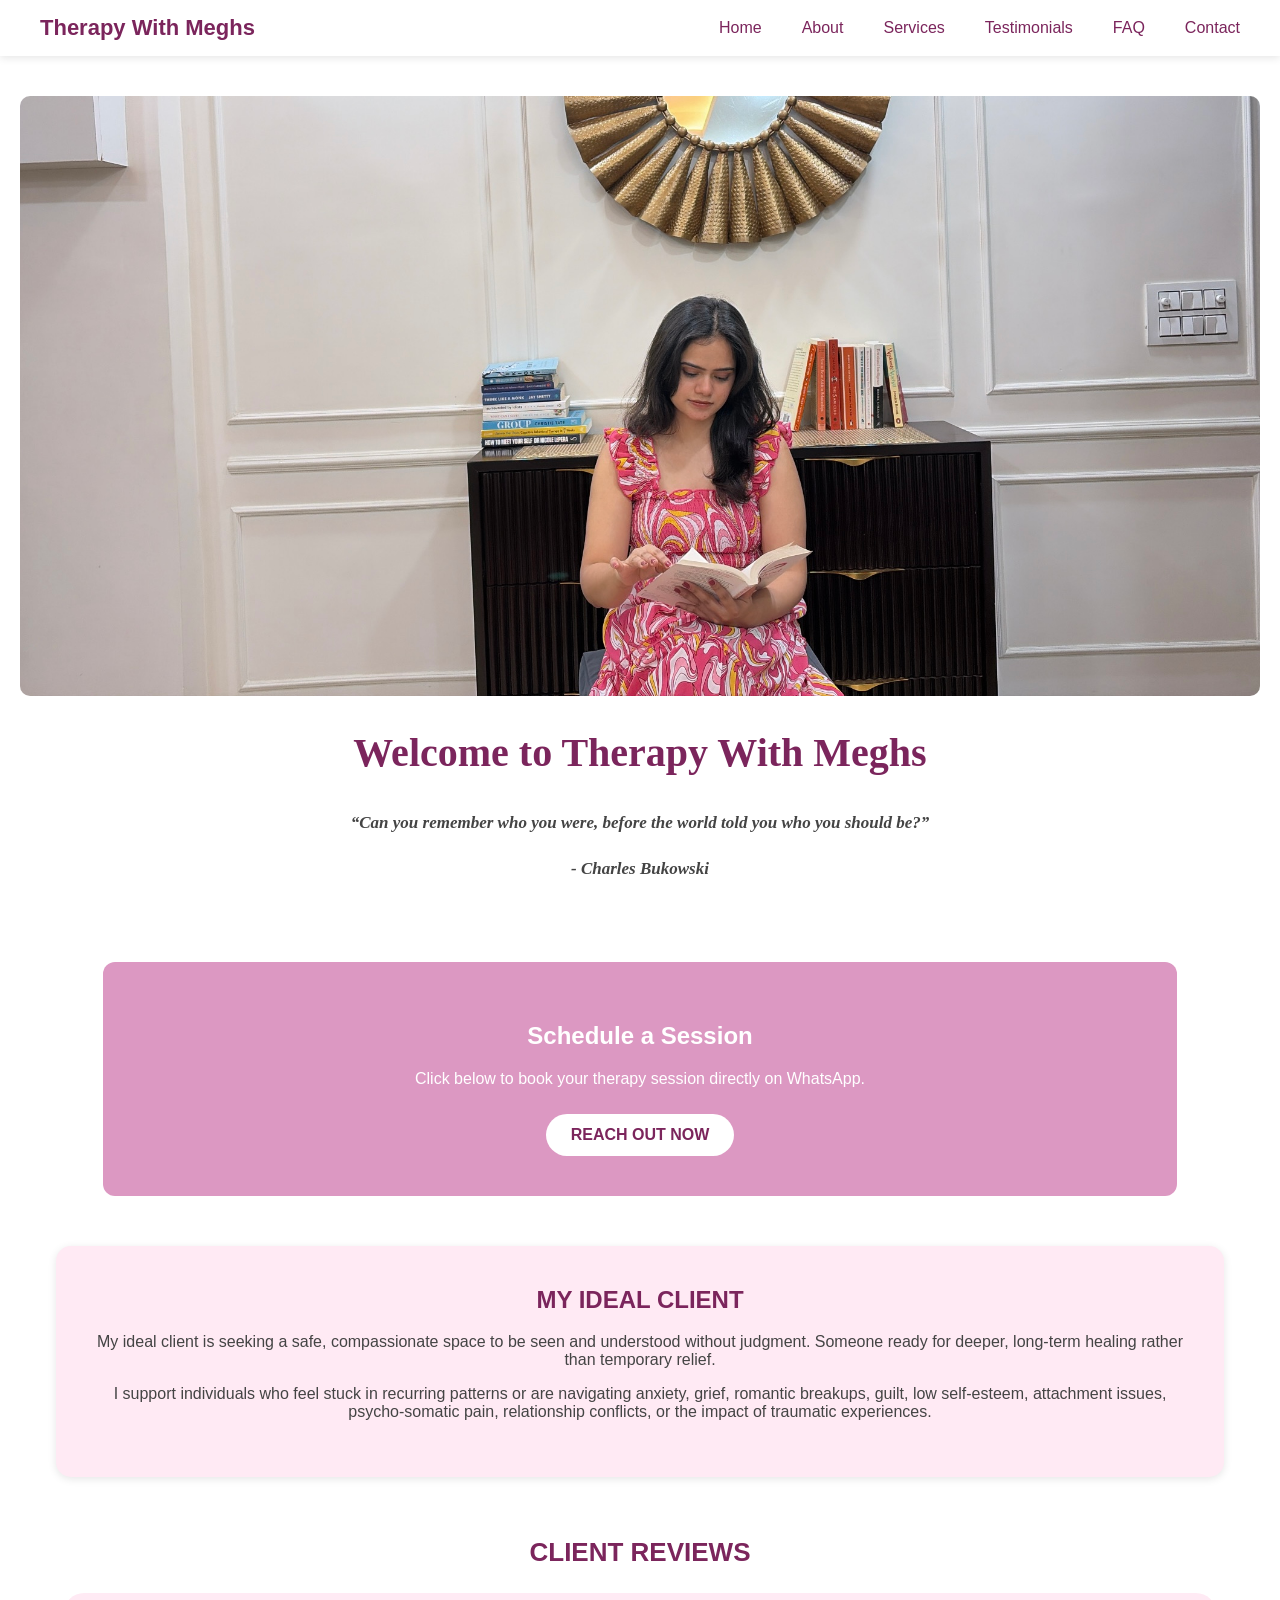
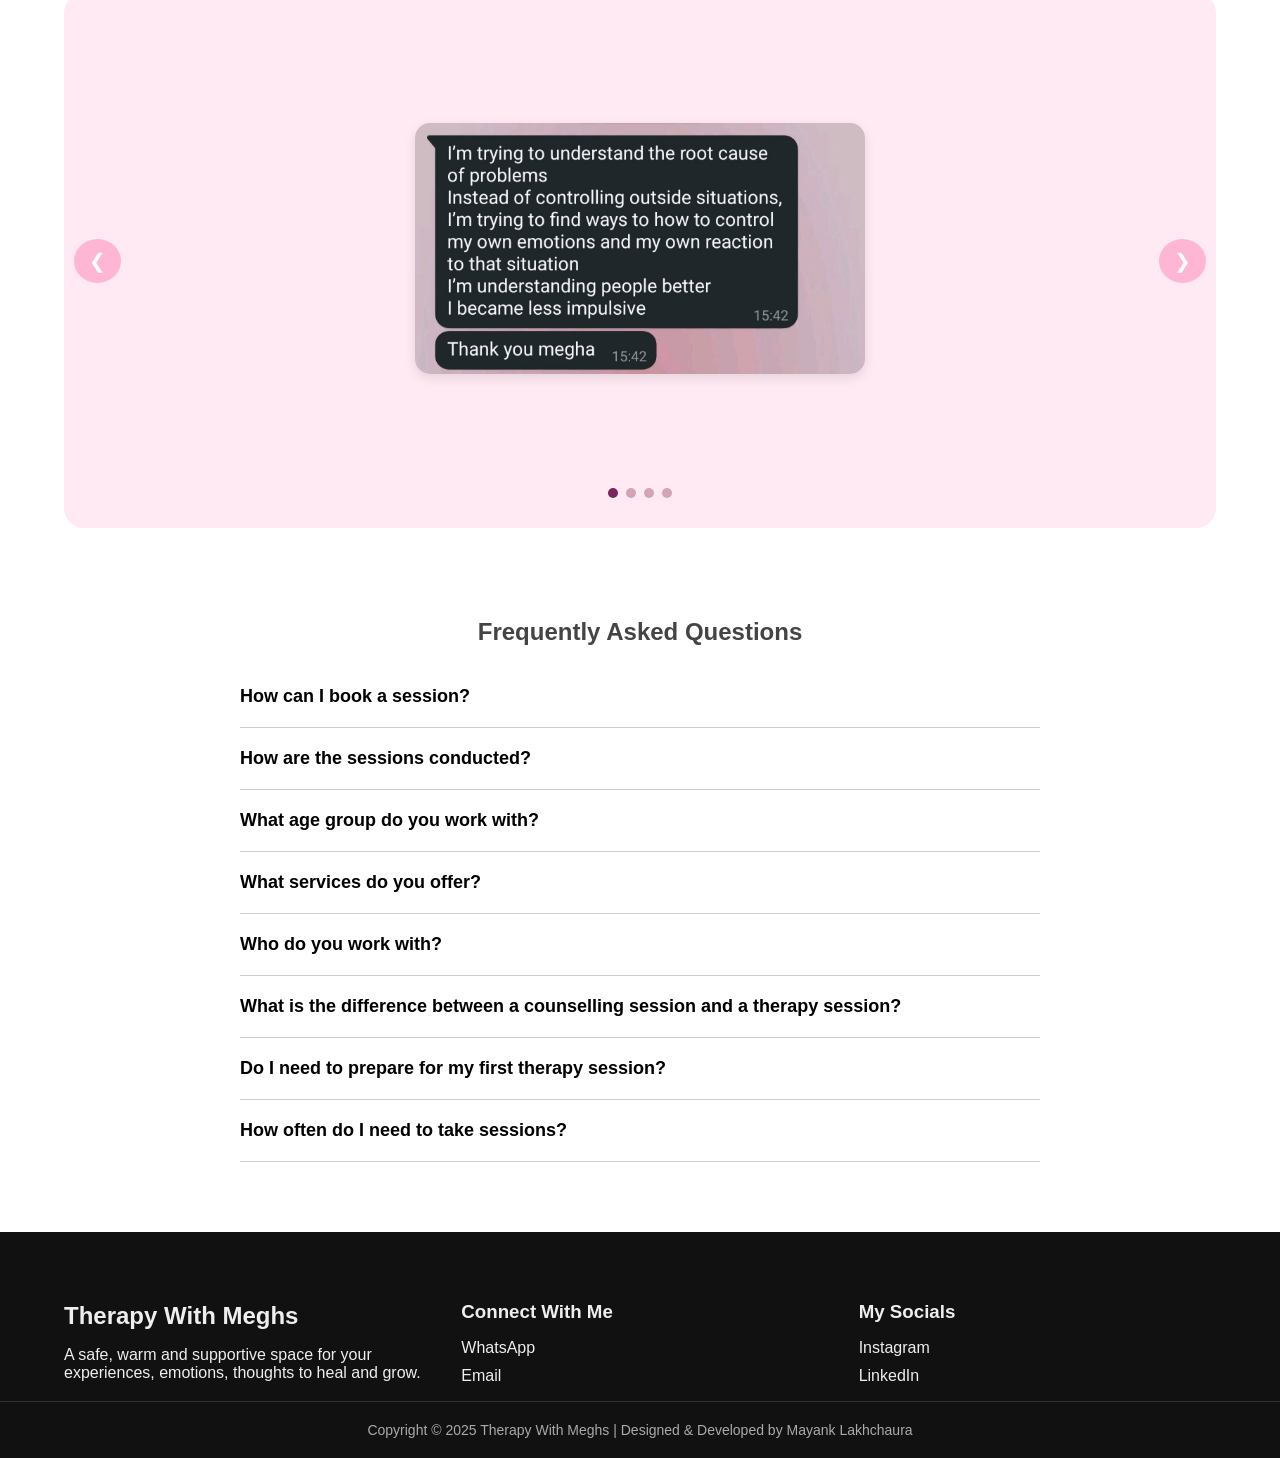
<file: index.html>
<!DOCTYPE html>
<html lang="en">
<head>
    <meta charset="UTF-8">
    <meta name="viewport" content="width=device-width, initial-scale=1.0">
    <title>Meghs Website</title>
    <link rel="stylesheet" href="Home.css">

    <style>
        /* HAMBURGER + MOBILE NAV FIX */
        .hamburger {
            display: none;
            font-size: 28px;
            cursor: pointer;
            color: var(--primary);
            
        }

        nav {
            display: flex;
            gap: 20px;
        }

        /* MOBILE MENU HIDDEN */
        #mobileMenu {
            display: none;
            flex-direction: column;
            background: white;
            position: absolute;
            top: 70px;
            right: 20px;
            width: 160px;
            padding: 15px;
            box-shadow: 0 2px 10px rgba(0,0,0,0.2);
            border-radius: 10px;
        }

        #mobileMenu a {
            padding: 10px 0;
            border-bottom: 1px solid #eee;
        }

        #mobileMenu.active {
            display: flex;
        }

        /* SHOW HAMBURGER ON MOBILE */
        @media (max-width: 768px) {
            nav {
                display: none;
            }
            .hamburger {
                display: block;
            }
        }
    </style>

</head>

<body>

<script>
function toggleMenu() {
    document.getElementById("mobileMenu").classList.toggle("active");
}
</script>

    <!-- HEADER -->
    <header>
        <div class="logo">Therapy With Meghs</div>

        <!-- HAMBURGER -->
        <div class="hamburger" onclick="toggleMenu()">☰</div>

        <!-- DESKTOP NAV -->
        <nav>
            <a href="index.html">Home</a>
            <a href="About.html">About</a>
            <a href="Services.html">Services</a>
            <a href="#Testimonials">Testimonials</a>
            <a href="#FAQ">FAQ</a>
            <a href="#Contact">Contact</a>
        </nav>

        <!-- MOBILE DROPDOWN NAV -->
        <nav id="mobileMenu">
            <a href="index.html">Home</a>
            <a href="Abour.html">About</a>
            <a href="#">Services</a>
            <a href="#Testimonials">Testimonials</a>
            <a href="#FAQ">FAQ</a>
            <a href="#Contact">Contact</a>
        </nav>
    </header>


    <!-- PHOTO + QUOTE -->
    <section class="hero">
        <div class="photo-box"></div>
        

        <h1>Welcome to Therapy With Meghs</h1>
        <p>“Can you remember who you were, before the world told you who you should be?”</p> </br>
        <p>- Charles Bukowski</p>
    </section>

    <!-- WHATSAPP SESSION BOX -->
    <section class="session-box">
        <h2>Schedule a Session</h2>
        <p>Click below to book your therapy session directly on WhatsApp.</p>
        <a class="btn" href="https://wa.me/918076561354" target="_blank">REACH OUT NOW</a>
    </section>


    <!-- IDEAL CLIENT BOX -->
    <section class="info-box">
        <div class="content-card">
            <h2>MY IDEAL CLIENT</h2>
            <p>My ideal client is seeking a safe, compassionate space to be seen and understood 
                without judgment. Someone ready for deeper, long-term healing rather than temporary relief.</p>
                
               <p>I support individuals who feel stuck in recurring patterns or are navigating anxiety, grief, romantic breakups, 
                guilt, low self-esteem, attachment issues, psycho-somatic pain, relationship conflicts, or the impact of traumatic experiences.
            </p>
        </div>
    </section>


    <!-- REVIEWS CAROUSEL SECTION -->
<section class="reviews-section"id="Testimonials">
    <h2 class="reviews-title">CLIENT REVIEWS</h2>

    <div class="carousel-container">
        <div class="carousel-track">

            <div class="review-slide">
                <img src="review 1.jpeg" alt="Client Review">
            </div>

            <div class="review-slide">
                <img src="review 2.jpeg" alt="Client Review">
            </div>

            <div class="review-slide">
                <img src="review 3.jpeg" alt="Client Review">
            </div>

            <div class="review-slide">
                <img src="review 4.jpeg" alt="Client Review">
            </div>

        </div>

        <button class="carousel-btn prev">❮</button>
        <button class="carousel-btn next">❯</button>

        <div class="carousel-dots"></div>
    </div>
</section>


<section class="faq-section" id="FAQ">
    <h2>Frequently Asked Questions</h2>

    <div class="faq-item">
        <button class="faq-question">How can I book a session?</button>
        <div class="faq-answer">
            <br>You can book a session through:<br><br>
            WhatsApp: <a href="https://wa.me/918076561354" target="_blank">+91 80765 61354</a><br><br>
            Email: <a href="mailto:lakhchaura.megha1@gmail.com">lakhchaura.megha1@gmail.com</a>
        </div>
    </div>

    <div class="faq-item">
        <button class="faq-question">How are the sessions conducted?</button>
        <div class="faq-answer">
            <p>All sessions are conducted virtually.</p>
        </div>
    </div>
    <div class="faq-item">
        <button class="faq-question">What age group do you work with?</button>
        <div class="faq-answer">
            <p>I offer therapy online to Indian adults between ages of 20 - 50, globally. I work with individuals from all walks of life.</p>
        </div>
    </div>
    <div class="faq-item">
        <button class="faq-question">What services do you offer?</button>
        <div class="faq-answer">
            <p>I offer counselling and therapy session, depending on the support you need.</p>
        </div>
    </div>
   <div class="faq-item">
        <button class="faq-question">Who do you work with?</button>
        <div class="faq-answer">
            <p>I support people who feel stuck in recurring patterns or are dealing with anxiety, grief, romantic breakups, guilt, relationship conflicts, attachment issues, low self-esteem, psycho-somatic pain, or the effects of trauma</p>
        </div>
    </div>
    <div class="faq-item">
        <button class="faq-question">What is the difference between a counselling session and a therapy session?</button>
        <div class="faq-answer">
            <p>Counselling supports you with a specific issue in the present, such as making a decision, managing a situation, or coping with something that’s currently troubling you. It focuses on the here and now, helping you navigate immediate challenges.</p>
            <p>Therapy, on the other hand, goes deeper. We may explore your past experiences, beliefs, emotional patterns, triggers, and how early life shaped the way you cope today.</p>
        </div>
    </div>
<div class="faq-item">
        <button class="faq-question">Do I need to prepare for my first therapy session?</button>
        <div class="faq-answer">
            <p>No special preparation is needed, just come as you are. The first session is about understanding your concerns and helping you feel comfortable.<br>
If possible make sure you’re in a private, comfortable space where you won’t be disturbed.</p>
        </div>
    </div>
    <div class="faq-item">
        <button class="faq-question">How often do I need to take sessions?</button>
        <div class="faq-answer">
            <p>When starting therapy, I recommend at least one session per week, preferably same time each week, to maintain consistency and make our work more effective. However, the frequency is completely up to you based on your comfort, needs, and goals.</p>
        </div>
    </div>


</section>


<!-- FOOTER -->
<footer class="main-footer" id="Contact">
    <div class="footer-container">

        <div class="footer-left">
            <h2 class="footer-name">Therapy With Meghs</h2>
            <p>A safe, warm and supportive space for your experiences, emotions, thoughts to heal and grow.</p>
        </div>

        <div class="footer-middle">
            <h3>Connect With Me</h3>
            <ul>
                <li><a href="https://wa.me/918076561354" target="_blank">WhatsApp</a></li>
                <li><a href="mailto:lakhchaura.megha1@gmail.com" target="_blank">Email</a></li>
            </ul>
        </div>

        <div class="footer-right">
            <h3>My Socials</h3>
            <ul>
                <li><a target="_blank" href="https://www.instagram.com/therapywithmeghs">Instagram</a></li>
                <li><a target="_blank" href="https://www.linkedin.com/in/megha-l-b67b531a2/">LinkedIn</a></li>
            </ul>
        </div>

    </div>

    <div class="footer-bottom">
       Copyright © 2025 Therapy With Meghs | Designed & Developed by Mayank Lakhchaura
    </div>
</footer>


<!-- CAROUSEL SCRIPT -->
<script>
const track = document.querySelector('.carousel-track');
const slides = Array.from(track.children);
const nextBtn = document.querySelector('.next');
const prevBtn = document.querySelector('.prev');
const dotsContainer = document.querySelector('.carousel-dots');

slides.forEach((_, i) => {
    const dot = document.createElement('div');
    if (i === 0) dot.classList.add('active');
    dotsContainer.appendChild(dot);
});

const dots = Array.from(dotsContainer.children);
let index = 0;

function showSlide(i) {
    index = i;
    track.style.transform = `translateX(-${index * 100}%)`;
    dots.forEach(dot => dot.classList.remove('active'));
    dots[index].classList.add('active');
}

nextBtn.addEventListener('click', () => {
    index = (index + 1) % slides.length;
    showSlide(index);
});
prevBtn.addEventListener('click', () => {
    index = (index - 1 + slides.length) % slides.length;
    showSlide(index);
});

dots.forEach((dot, i) => {
    dot.addEventListener('click', () => showSlide(i));
});

setInterval(() => {
    index = (index + 1) % slides.length;
    showSlide(index);
}, 4000);
</script>


<!-- FAQ SCRIPT -->
<script>
const questions = document.querySelectorAll(".faq-question");

questions.forEach(btn => {
    btn.addEventListener("click", () => {
        const answer = btn.nextElementSibling;

        document.querySelectorAll(".faq-answer").forEach(a => {
            if (a !== answer) a.style.maxHeight = null;
        });

        if (answer.style.maxHeight) {
            answer.style.maxHeight = null;
        } else {
            answer.style.maxHeight = answer.scrollHeight + "px";
        }
    });
});
</script>

</body>
</html>
</file>
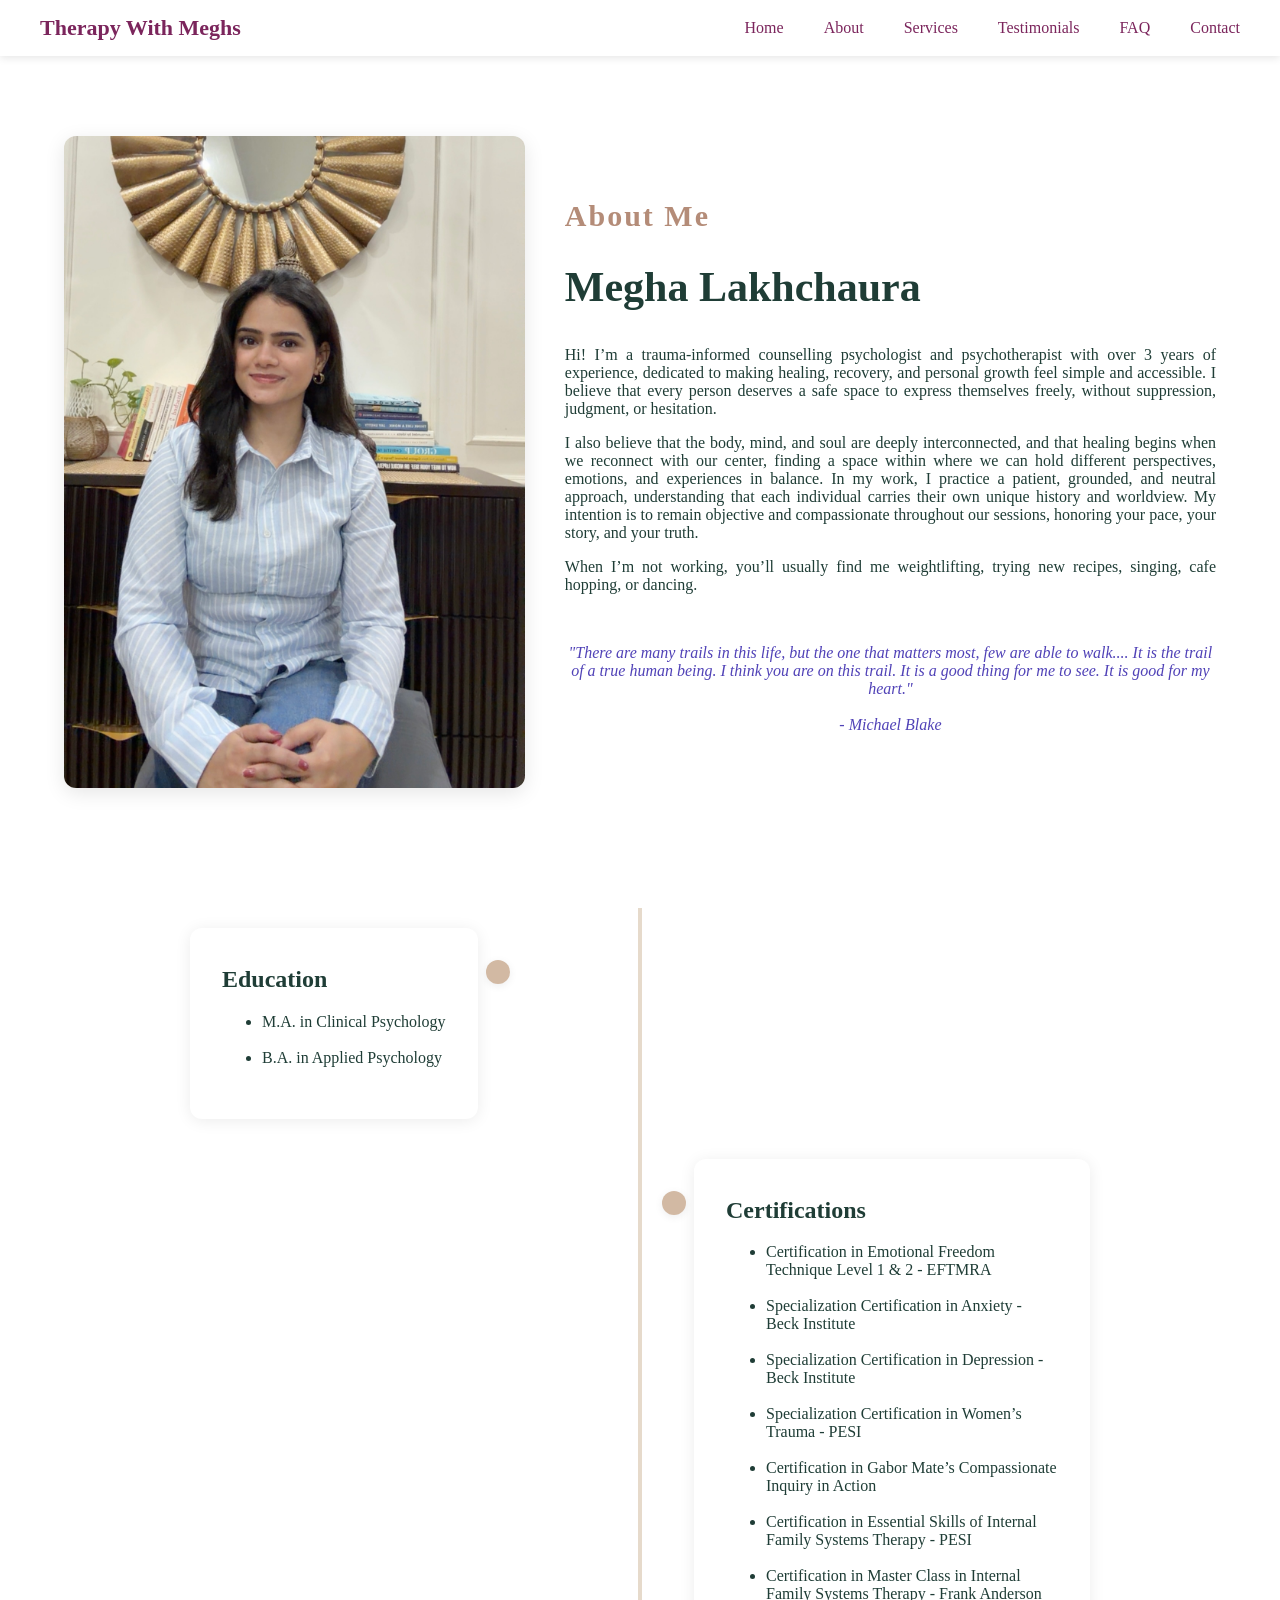
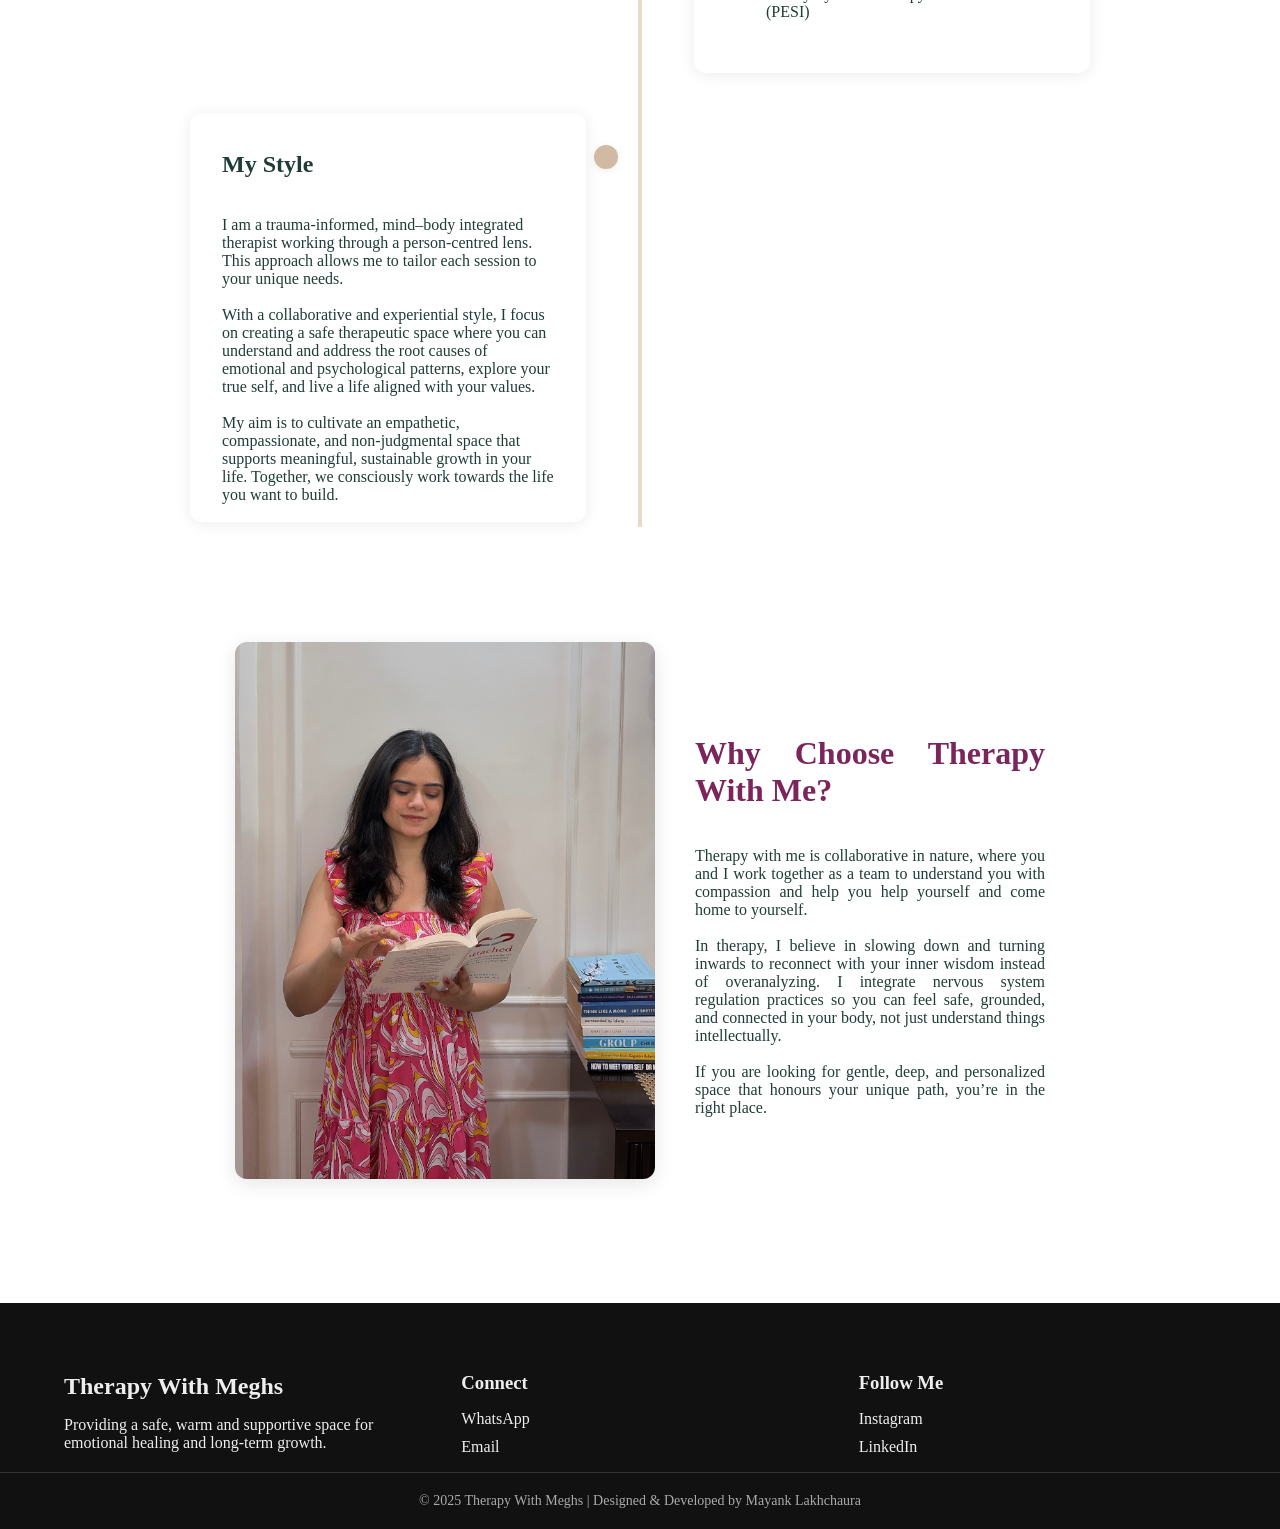
<file: About.html>
<!DOCTYPE html>
<html lang="en">
<head>
    <meta charset="UTF-8">
    <meta name="viewport" content="width=device-width, initial-scale=1.0">
    <title>About Page</title>
    <link rel="stylesheet" href="About.css">
</head>
<script>
function toggleMenu() {
    document.getElementById("mobile-menu").classList.toggle("show");
}
</script>
<body>

    <!-- HEADER -->
    <header>
    <div class="logo">Therapy With Meghs</div>
    <div class="hamburger" onclick="toggleMenu()">☰</div>

    <nav id="mobile-menu">
        <a href="index.html">Home</a>
        <a href="About.html">About</a>
        <a href="Services.html">Services</a>
        <a href="index.html#Testimonials">Testimonials</a>
        <a href="index.html#FAQ">FAQ</a>
        <a href="#Contact">Contact</a>
    </nav>
</header>  




    <!-- HERO SECTION -->
    <section class="about-hero">
        <div class="hero-container">
            <img src="megha 3.JPG" class="hero-img" alt="Megha">

            <div class="hero-text">
                <h3>About Me</h3>
                <h1>Megha Lakhchaura</h1>

                <p>Hi! I’m a trauma-informed counselling psychologist and psychotherapist with over 3 years of experience, dedicated to making healing, recovery, and personal growth feel simple and accessible. I believe that every person deserves a safe space to express themselves freely, without suppression, judgment, or hesitation.</p>
                <p>I also believe that the body, mind, and soul are deeply interconnected, and that healing begins when we reconnect with our center, finding a space within where we can hold different perspectives, emotions, and experiences in balance. In my work, I practice a patient, grounded, and neutral approach, understanding that each individual carries their own unique history and worldview. My intention is to remain objective and compassionate throughout our sessions, honoring your pace, your story, and your truth.</p>

                <p>When I’m not working, you’ll usually find me weightlifting, trying new recipes, singing, cafe hopping, or dancing.</p>
                <div class="quote-center">
        "There are many trails in this life, but the one that matters most, few are able to walk.... It is the trail of a true human being. I think you are on this trail. It is a good thing for me to see. It is good for my heart."<br>
        <br> - Michael Blake
    </div>
            </div>
            
        </div>
    </section>

    <!-- TIMELINE -->
    <div class="timeline">

    <div class="timeline__item left">
        <div class="timeline__content">
            <h2>Education</h2>
            <ul>
                <li>M.A. in Clinical Psychology</li><br>
                <li>B.A. in Applied Psychology</li><br>
            </ul>
        </div>
    </div>

    <div class="timeline__item right">
        <div class="timeline__content">
            <h2>Certifications</h2>
            <ul>
                <li>Certification in Emotional Freedom Technique Level 1 & 2 - EFTMRA</li><br>
                <li>Specialization Certification in Anxiety - Beck Institute</li><br>
                <li>Specialization Certification in Depression - Beck Institute</li><br>
                <li>Specialization Certification in Women’s Trauma - PESI</li><br>
                <li>Certification in Gabor Mate’s Compassionate Inquiry in Action</li><br>
                <li>Certification in Essential Skills of Internal Family Systems Therapy - PESI</li><br>
                <li>Certification in Master Class in Internal Family Systems Therapy - Frank Anderson (PESI)</li><br>
            </ul>
        </div>
    </div>

    <div class="timeline__item left">
        <div class="timeline__content">
            <h2>My Style</h2>
            
               <br>I am a trauma-informed, mind–body integrated therapist working through a person-centred lens. This approach allows me to tailor each session to your unique needs.</br>
               <br>With a collaborative and experiential style, I focus on creating a safe therapeutic space where you can understand and address the root causes of emotional and psychological patterns, explore your true self, and live a life aligned with your values.</br>
               <br> My aim is to cultivate an empathetic, compassionate, and non-judgmental space that supports meaningful, sustainable growth in your life. Together, we consciously work towards the life you want to build. </br>
            
        </div>
    </div>
    <!-- WHY CHOOSE THERAPY BOX -->
<section class="why-choose">
    <div class="why-left">
        <img src="megha 2.JPG" alt="Therapy Image">
    </div>

    <div class="why-right">
        <h2>Why Choose Therapy With Me?</h2>
        <br>Therapy with me is collaborative in nature, where you and I work together as a team to understand you with compassion and help you help yourself and come home to yourself.<br>
        <br>In therapy, I believe in slowing down and turning inwards to reconnect with your inner wisdom instead of overanalyzing. I integrate nervous system regulation practices so you can feel safe, grounded, and connected in your body, not just understand things intellectually.</br>
        <br>If you are looking for gentle, deep, and personalized space that honours your unique path, you’re in the right place.<br>
    </div>
</section>
</div>

<!-- FOOTER -->
<footer class="main-footer" id="Contact">
    <div class="footer-container">

        <div class="footer-left">
            <h2 class="footer-name">Therapy With Meghs</h2>
            <p>Providing a safe, warm and supportive space for emotional healing and long-term growth.</p>
        </div>

        <div class="footer-middle">
            <h3>Connect</h3>
            <ul>
                <li><a href="https://wa.me/918076561354" target="_blank">WhatsApp</a></li>
                <li><a href="mailto:lakhchaura.megha1@gmail.com" target="_blank">Email</a></li>
            </ul>
        </div>

        <div class="footer-right">
            <h3>Follow Me</h3>
            <ul>
                <li><a href="https://www.instagram.com/therapywithmeghs?igsh=MWFuOHkzM2JzYWM4Mg==" 
                    target="_blank">Instagram</a></li>

                <li><a href="https://www.linkedin.com/in/megha-l-b67b531a2/"
                    target="_blank">LinkedIn</a></li>
            </ul>
        </div>

    </div>

    <div class="footer-bottom">
        © 2025 Therapy With Meghs | Designed & Developed by Mayank Lakhchaura
    </div>
</footer>

</body>
</html>


</div>


</body>
</html>
</file>
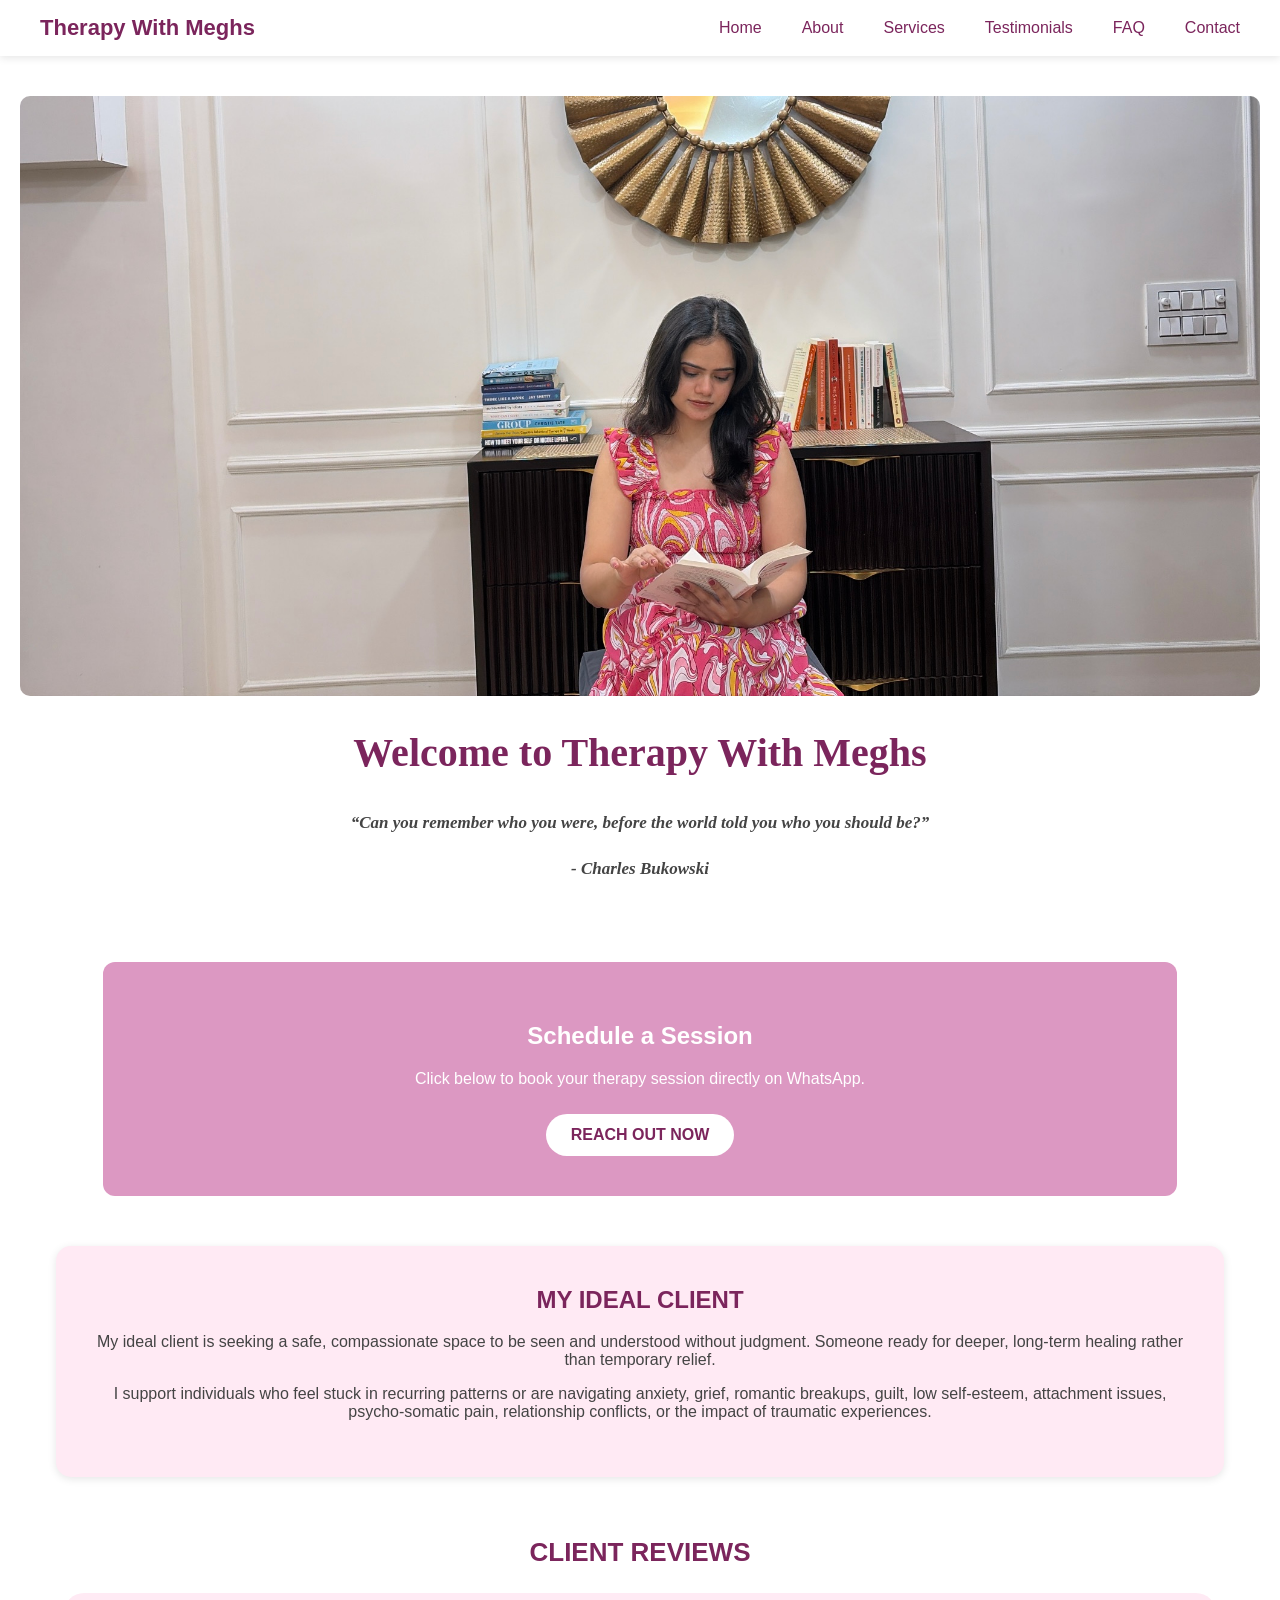
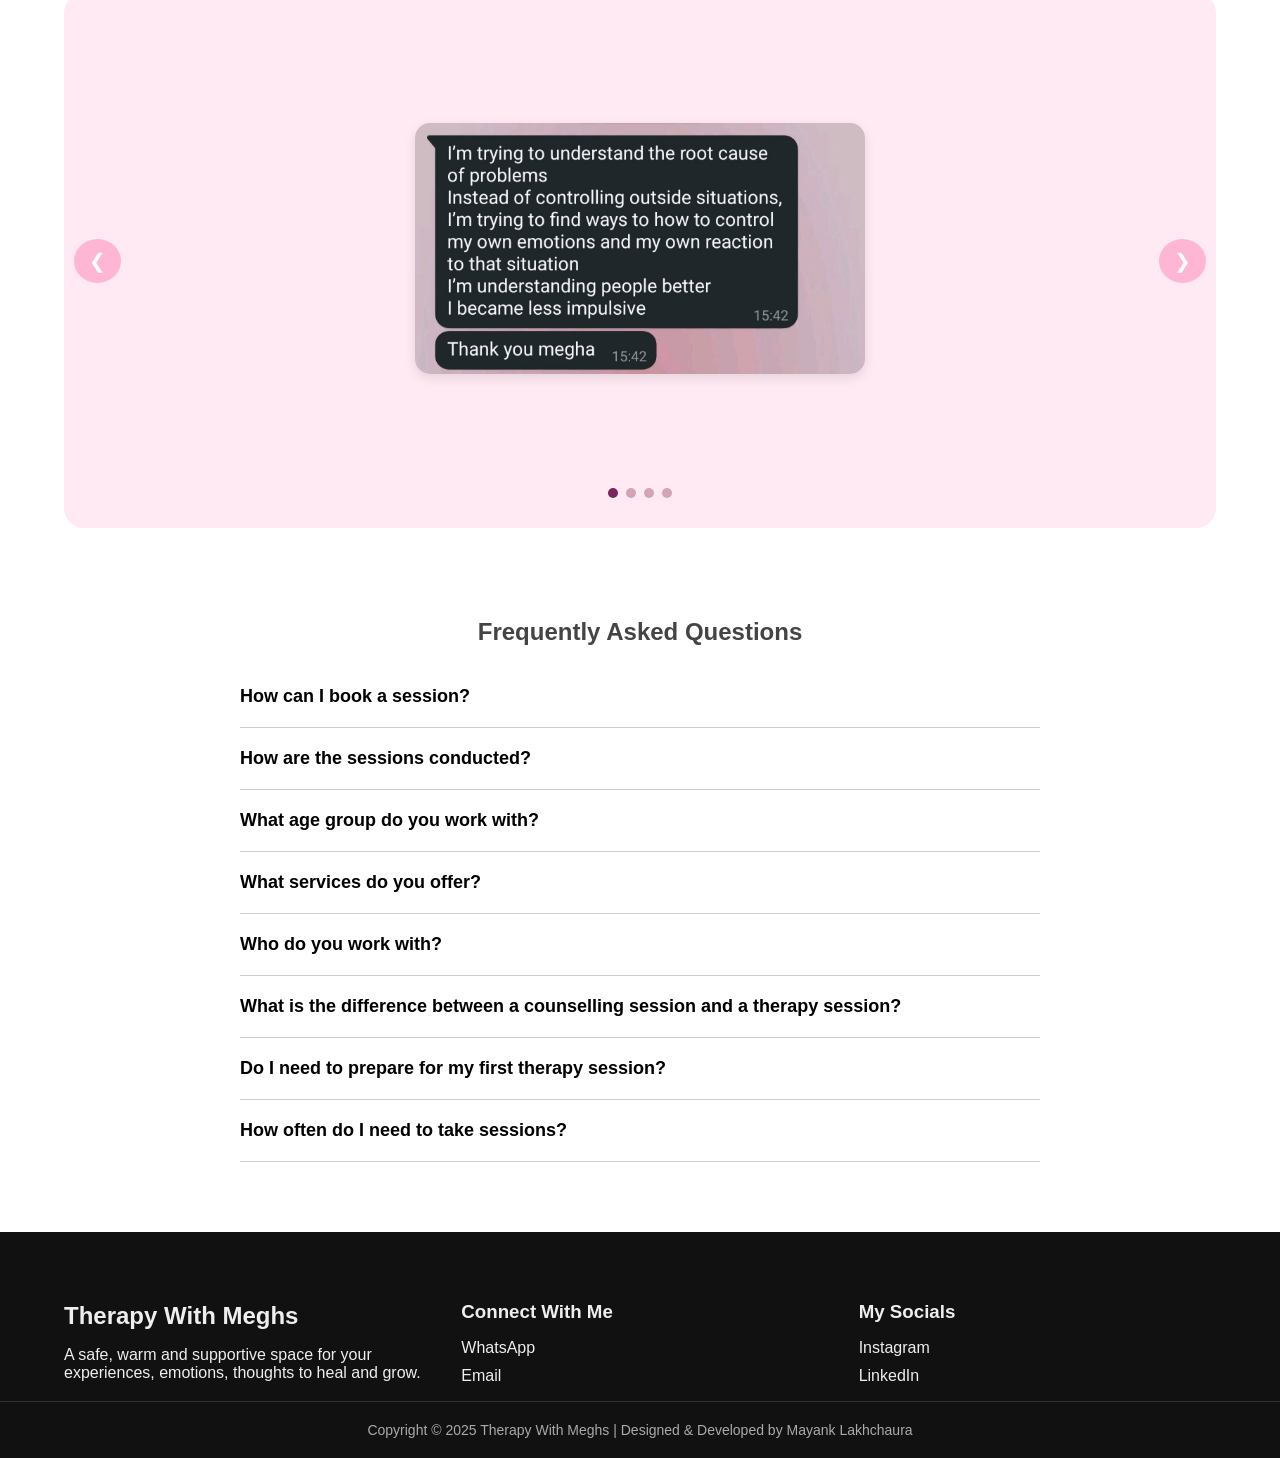
<file: Home.html>
<!DOCTYPE html>
<html lang="en">
<head>
    <meta charset="UTF-8">
    <meta name="viewport" content="width=device-width, initial-scale=1.0">
    <title>Meghs Website</title>
    <link rel="stylesheet" href="Home.css">

    <style>
        /* HAMBURGER + MOBILE NAV FIX */
        .hamburger {
            display: none;
            font-size: 28px;
            cursor: pointer;
            color: var(--primary);
            
        }

        nav {
            display: flex;
            gap: 20px;
        }

        /* MOBILE MENU HIDDEN */
        #mobileMenu {
            display: none;
            flex-direction: column;
            background: white;
            position: absolute;
            top: 70px;
            right: 20px;
            width: 160px;
            padding: 15px;
            box-shadow: 0 2px 10px rgba(0,0,0,0.2);
            border-radius: 10px;
        }

        #mobileMenu a {
            padding: 10px 0;
            border-bottom: 1px solid #eee;
        }

        #mobileMenu.active {
            display: flex;
        }

        /* SHOW HAMBURGER ON MOBILE */
        @media (max-width: 768px) {
            nav {
                display: none;
            }
            .hamburger {
                display: block;
            }
        }
    </style>

</head>

<body>

<script>
function toggleMenu() {
    document.getElementById("mobileMenu").classList.toggle("active");
}
</script>

    <!-- HEADER -->
    <header>
        <div class="logo">Therapy With Meghs</div>

        <!-- HAMBURGER -->
        <div class="hamburger" onclick="toggleMenu()">☰</div>

        <!-- DESKTOP NAV -->
        <nav>
            <a href="Home.html">Home</a>
            <a href="About.html">About</a>
            <a href="Services.html">Services</a>
            <a href="#Testimonials">Testimonials</a>
            <a href="#FAQ">FAQ</a>
            <a href="#Contact">Contact</a>
        </nav>

        <!-- MOBILE DROPDOWN NAV -->
        <nav id="mobileMenu">
            <a href="Home.html">Home</a>
            <a href="About.html">About</a>
            <a href="#">Services</a>
            <a href="#Testimonials">Testimonials</a>
            <a href="#FAQ">FAQ</a>
            <a href="#Contact">Contact</a>
        </nav>
    </header>


    <!-- PHOTO + QUOTE -->
    <section class="hero">
        <div class="photo-box"></div>
        

        <h1>Welcome to Therapy With Meghs</h1>
        <p>“Can you remember who you were, before the world told you who you should be?”</p> </br>
        <p>- Charles Bukowski</p>
    </section>

    <!-- WHATSAPP SESSION BOX -->
    <section class="session-box">
        <h2>Schedule a Session</h2>
        <p>Click below to book your therapy session directly on WhatsApp.</p>
        <a class="btn" href="https://wa.me/918076561354" target="_blank">REACH OUT NOW</a>
    </section>


    <!-- IDEAL CLIENT BOX -->
    <section class="info-box">
        <div class="content-card">
            <h2>MY IDEAL CLIENT</h2>
            <p>My ideal client is seeking a safe, compassionate space to be seen and understood 
                without judgment. Someone ready for deeper, long-term healing rather than temporary relief.</p>
                
               <p>I support individuals who feel stuck in recurring patterns or are navigating anxiety, grief, romantic breakups, 
                guilt, low self-esteem, attachment issues, psycho-somatic pain, relationship conflicts, or the impact of traumatic experiences.
            </p>
        </div>
    </section>


    <!-- REVIEWS CAROUSEL SECTION -->
<section class="reviews-section"id="Testimonials">
    <h2 class="reviews-title">CLIENT REVIEWS</h2>

    <div class="carousel-container">
        <div class="carousel-track">

            <div class="review-slide">
                <img src="review 1.jpeg" alt="Client Review">
            </div>

            <div class="review-slide">
                <img src="review 2.jpeg" alt="Client Review">
            </div>

            <div class="review-slide">
                <img src="review 3.jpeg" alt="Client Review">
            </div>

            <div class="review-slide">
                <img src="review 4.jpeg" alt="Client Review">
            </div>

        </div>

        <button class="carousel-btn prev">❮</button>
        <button class="carousel-btn next">❯</button>

        <div class="carousel-dots"></div>
    </div>
</section>


<section class="faq-section" id="FAQ">
    <h2>Frequently Asked Questions</h2>

    <div class="faq-item">
        <button class="faq-question">How can I book a session?</button>
        <div class="faq-answer">
            <br>You can book a session through:<br><br>
            WhatsApp: <a href="https://wa.me/918076561354" target="_blank">+91 80765 61354</a><br><br>
            Email: <a href="mailto:lakhchaura.megha1@gmail.com">lakhchaura.megha1@gmail.com</a>
        </div>
    </div>

    <div class="faq-item">
        <button class="faq-question">How are the sessions conducted?</button>
        <div class="faq-answer">
            <p>All sessions are conducted virtually.</p>
        </div>
    </div>
    <div class="faq-item">
        <button class="faq-question">What age group do you work with?</button>
        <div class="faq-answer">
            <p>I offer therapy online to Indian adults between ages of 20 - 50, globally. I work with individuals from all walks of life.</p>
        </div>
    </div>
    <div class="faq-item">
        <button class="faq-question">What services do you offer?</button>
        <div class="faq-answer">
            <p>I offer counselling and therapy session, depending on the support you need.</p>
        </div>
    </div>
   <div class="faq-item">
        <button class="faq-question">Who do you work with?</button>
        <div class="faq-answer">
            <p>I support people who feel stuck in recurring patterns or are dealing with anxiety, grief, romantic breakups, guilt, relationship conflicts, attachment issues, low self-esteem, psycho-somatic pain, or the effects of trauma</p>
        </div>
    </div>
    <div class="faq-item">
        <button class="faq-question">What is the difference between a counselling session and a therapy session?</button>
        <div class="faq-answer">
            <p>Counselling supports you with a specific issue in the present, such as making a decision, managing a situation, or coping with something that’s currently troubling you. It focuses on the here and now, helping you navigate immediate challenges.</p>
            <p>Therapy, on the other hand, goes deeper. We may explore your past experiences, beliefs, emotional patterns, triggers, and how early life shaped the way you cope today.</p>
        </div>
    </div>
<div class="faq-item">
        <button class="faq-question">Do I need to prepare for my first therapy session?</button>
        <div class="faq-answer">
            <p>No special preparation is needed, just come as you are. The first session is about understanding your concerns and helping you feel comfortable.<br>
If possible make sure you’re in a private, comfortable space where you won’t be disturbed.</p>
        </div>
    </div>
    <div class="faq-item">
        <button class="faq-question">How often do I need to take sessions?</button>
        <div class="faq-answer">
            <p>When starting therapy, I recommend at least one session per week, preferably same time each week, to maintain consistency and make our work more effective. However, the frequency is completely up to you based on your comfort, needs, and goals.</p>
        </div>
    </div>


</section>


<!-- FOOTER -->
<footer class="main-footer" id="Contact">
    <div class="footer-container">

        <div class="footer-left">
            <h2 class="footer-name">Therapy With Meghs</h2>
            <p>A safe, warm and supportive space for your experiences, emotions, thoughts to heal and grow.</p>
        </div>

        <div class="footer-middle">
            <h3>Connect With Me</h3>
            <ul>
                <li><a href="https://wa.me/918076561354" target="_blank">WhatsApp</a></li>
                <li><a href="mailto:lakhchaura.megha1@gmail.com" target="_blank">Email</a></li>
            </ul>
        </div>

        <div class="footer-right">
            <h3>My Socials</h3>
            <ul>
                <li><a target="_blank" href="https://www.instagram.com/therapywithmeghs">Instagram</a></li>
                <li><a target="_blank" href="https://www.linkedin.com/in/megha-l-b67b531a2/">LinkedIn</a></li>
            </ul>
        </div>

    </div>

    <div class="footer-bottom">
       Copyright © 2025 Therapy With Meghs | Designed & Developed by Mayank Lakhchaura
    </div>
</footer>


<!-- CAROUSEL SCRIPT -->
<script>
const track = document.querySelector('.carousel-track');
const slides = Array.from(track.children);
const nextBtn = document.querySelector('.next');
const prevBtn = document.querySelector('.prev');
const dotsContainer = document.querySelector('.carousel-dots');

slides.forEach((_, i) => {
    const dot = document.createElement('div');
    if (i === 0) dot.classList.add('active');
    dotsContainer.appendChild(dot);
});

const dots = Array.from(dotsContainer.children);
let index = 0;

function showSlide(i) {
    index = i;
    track.style.transform = `translateX(-${index * 100}%)`;
    dots.forEach(dot => dot.classList.remove('active'));
    dots[index].classList.add('active');
}

nextBtn.addEventListener('click', () => {
    index = (index + 1) % slides.length;
    showSlide(index);
});
prevBtn.addEventListener('click', () => {
    index = (index - 1 + slides.length) % slides.length;
    showSlide(index);
});

dots.forEach((dot, i) => {
    dot.addEventListener('click', () => showSlide(i));
});

setInterval(() => {
    index = (index + 1) % slides.length;
    showSlide(index);
}, 4000);
</script>


<!-- FAQ SCRIPT -->
<script>
const questions = document.querySelectorAll(".faq-question");

questions.forEach(btn => {
    btn.addEventListener("click", () => {
        const answer = btn.nextElementSibling;

        document.querySelectorAll(".faq-answer").forEach(a => {
            if (a !== answer) a.style.maxHeight = null;
        });

        if (answer.style.maxHeight) {
            answer.style.maxHeight = null;
        } else {
            answer.style.maxHeight = answer.scrollHeight + "px";
        }
    });
});
</script>

</body>
</html>
</file>
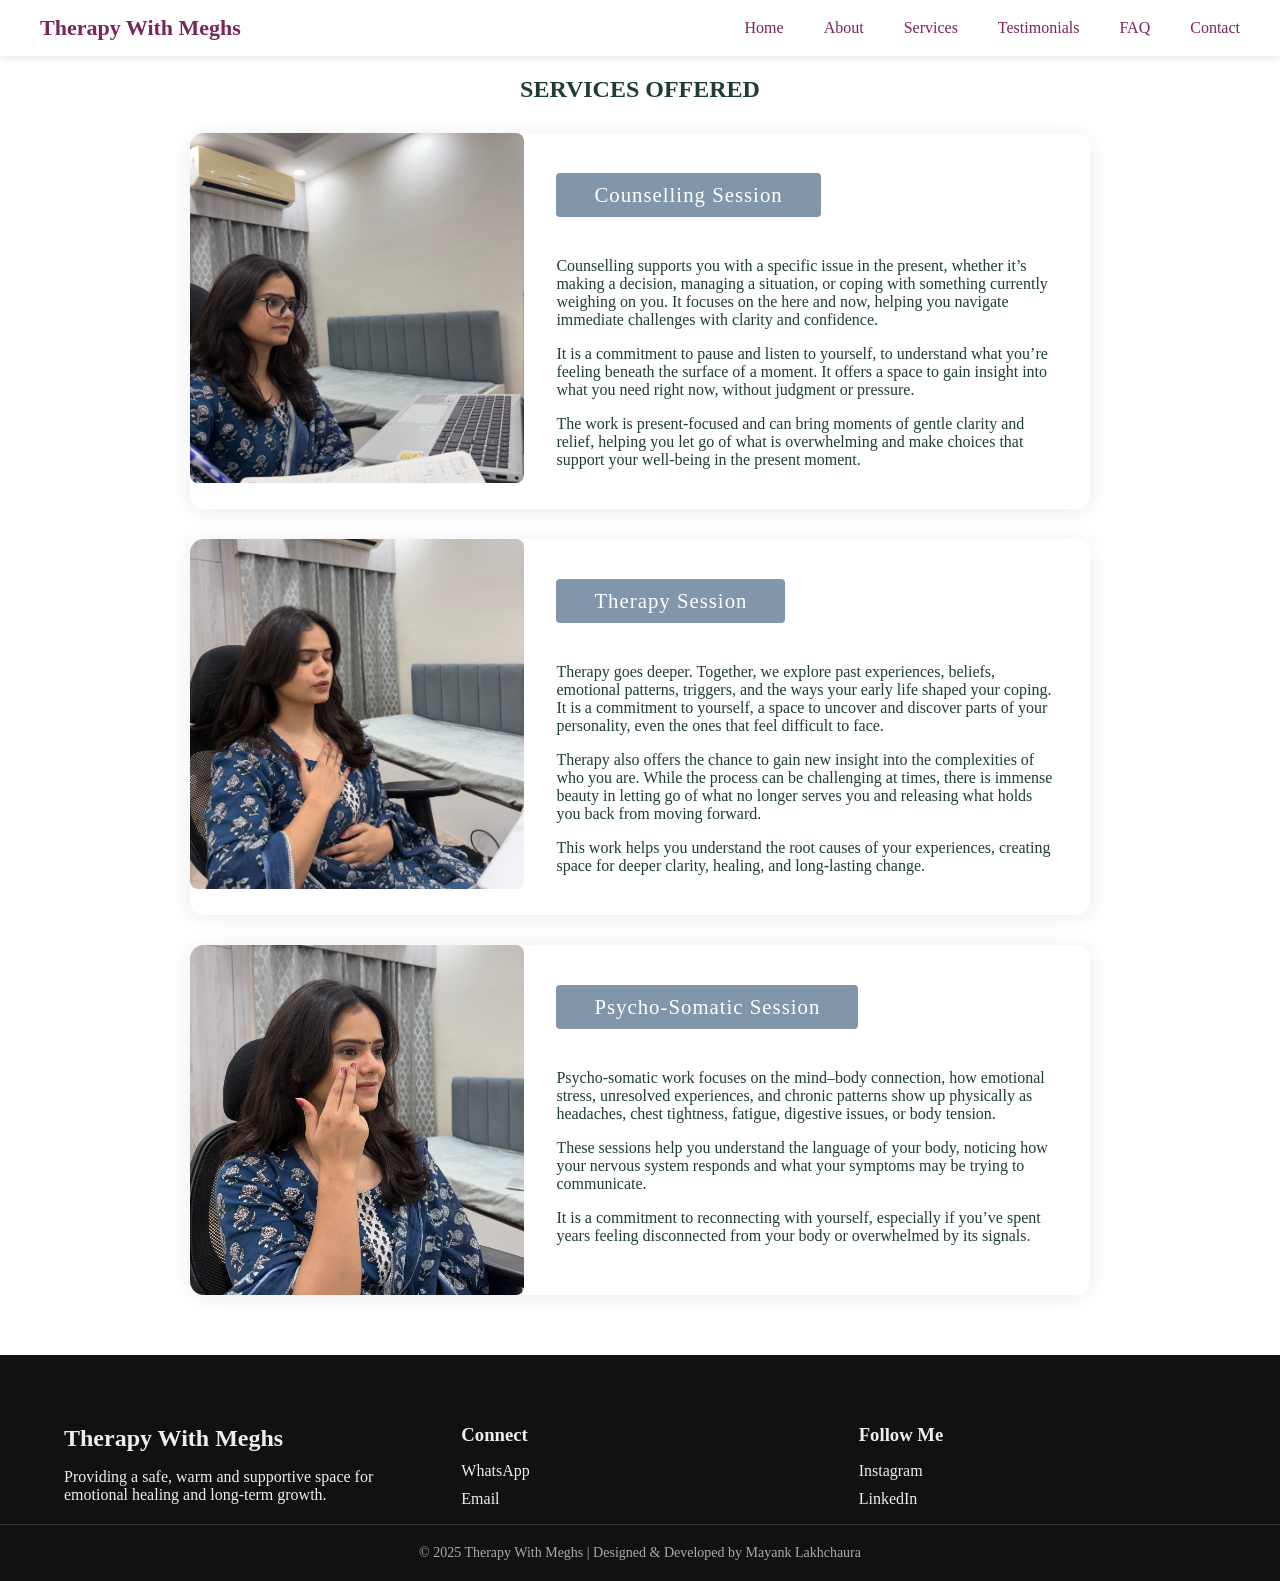
<file: Services.html>
<!DOCTYPE html>
<html lang="en">
<head>
    <meta charset="UTF-8">
    <meta name="viewport" content="width=device-width, initial-scale=1.0">
    <title>About Page</title>
    <link rel="stylesheet" href="Services.css">
</head>
<script>
function toggleMenu() {
    document.getElementById("mobile-menu").classList.toggle("show");
}
</script>


<body>

    <!-- HEADER -->
    <header>
    <div class="logo">Therapy With Meghs</div>
    <div class="hamburger" onclick="toggleMenu()">☰</div>

    <nav id="mobile-menu">
        <a href="index.html">Home</a>
        <a href="About.html">About</a>
        <a href="Services.html">Services</a>
        <a href="index.html#Testimonials">Testimonials</a>
        <a href="index.html#FAQ">FAQ</a>
        <a href="#Contact">Contact</a>
    </nav>
</header>  
<!-- SERVICES SECTION -->
<section class="services-section">
  <h2 class="services-title">SERVICES OFFERED</h2>

  <div class="service-block">
    <div class="service-image">
      <img src="megha 4.jpg" alt="Service Image">
    </div>
    <div class="service-text">
      <div class="service-heading">Counselling Session</div>
      <p>Counselling supports you with a specific issue in the present, whether it’s making a decision, managing a situation, or coping with something currently weighing on you. It focuses on the here and now, helping you navigate immediate challenges with clarity and confidence.</p>
      <p>It is a commitment to pause and listen to yourself, to understand what you’re feeling beneath the surface of a moment. It offers a space to gain insight into what you need right now, without judgment or pressure.</p>
      <p>The work is present-focused and can bring moments of gentle clarity and relief, helping you let go of what is overwhelming and make choices that support your well-being in the present moment.</p>
        
    </div>
  </div>
  <div class="service-block">
    <div class="service-image">
      <img src="megha 6.jpg" alt="Service Image">
    </div>
    <div class="service-text">
      <div class="service-heading">Therapy Session</div>
      <p> Therapy goes deeper. Together, we explore past experiences, beliefs, emotional patterns, triggers, and the ways your early life shaped your coping. It is a commitment to yourself, a space to uncover and discover parts of your personality, even the ones that feel difficult to face.</p>
      <p>Therapy also offers the chance to gain new insight into the complexities of who you are. While the process can be challenging at times, there is immense beauty in letting go of what no longer serves you and releasing what holds you back from moving forward.</p>
      <p>This work helps you understand the root causes of your experiences, creating space for deeper clarity, healing, and long-lasting change.</p>
      </div>
  </div>
  <div class="service-block">
    <div class="service-image">
      <img src="megha 5.jpg" alt="Service Image">
    </div>
    <div class="service-text">
      <div class="service-heading">Psycho-Somatic Session</div>
      <p>Psycho-somatic work focuses on the mind–body connection, how emotional stress, unresolved experiences, and chronic patterns show up physically as headaches, chest tightness, fatigue, digestive issues, or body tension.</p>
      <p>These sessions help you understand the language of your body, noticing how your nervous system responds and what your symptoms may be trying to communicate.</p>
      <P>It is a commitment to reconnecting with yourself, especially if you’ve spent years feeling disconnected from your body or overwhelmed by its signals.</p>
    
    </div>
  </div>
  <!-- FOOTER -->
<footer class="main-footer" id="Contact">
    <div class="footer-container">

        <div class="footer-left">
            <h2 class="footer-name">Therapy With Meghs</h2>
            <p>Providing a safe, warm and supportive space for emotional healing and long-term growth.</p>
        </div>

        <div class="footer-middle">
            <h3>Connect</h3>
            <ul>
                <li><a href="https://wa.me/918076561354" target="_blank">WhatsApp</a></li>
                <li><a href="mailto:lakhchaura.megha1@gmail.com" target="_blank">Email</a></li>
            </ul>
        </div>

        <div class="footer-right">
            <h3>Follow Me</h3>
            <ul>
                <li><a href="https://www.instagram.com/therapywithmeghs?igsh=MWFuOHkzM2JzYWM4Mg==" 
                    target="_blank">Instagram</a></li>

                <li><a href="https://www.linkedin.com/in/megha-l-b67b531a2/"
                    target="_blank">LinkedIn</a></li>
            </ul>
        </div>

    </div>

    <div class="footer-bottom">
        © 2025 Therapy With Meghs | Designed & Developed by Mayank Lakhchaura
    </div>
</footer>

</section>
</file>
<file: Home.css>
/* ------------------------------------
   GIRLY THEME COLORS
------------------------------------ */
:root {
    --pink: #f8d8e8;
    --softpink: #ffeaf4;
    --rose: #ffb6d5;
    --text: #444;
    --primary: #7b255c;
}

/* ------------------------------------
   RESET
------------------------------------ */
body {
    margin: 0;
    font-family: 'ARIAL', sans-serif;
    background: #fff;
    color: var(--text);
}

/* ------------------------------------
   HEADER
------------------------------------ */
header {
    background: var(--white);
    padding: 15px 40px;
    display: flex;
    justify-content: space-between;
    align-items: center;
    box-shadow: 0 2px 8px rgba(0,0,0,0.1);
}

header .logo {
    font-size: 22px;
    font-weight: bold;
    color: var(--primary);
    font-family: "DM SANS",Arial, Helvetica, sans-serif;
}

nav a {
    margin-left: 20px;
    text-decoration: none;
    color: var(--primary);
    font-weight: 500;
}

/* ------------------------------------
   HERO SECTION
------------------------------------ */
.hero {
    text-align: center;
    padding: 40px 20px;
}

.photo-box {
    width: 100%;
    height: 600px;
    background-image: url('megha\ 1.JPG'); /* Your image */
    background-size: cover;   /* Fills the box without distortion */
    background-position: center; /* Centers your face */
    background-repeat: no-repeat;
    border-radius: 10px;
    margin-bottom: 25px;
}

.hero h1 {
    font-size: 40px;
    text-align: center;
    font-weight: 600;
    color: var(--primary);
    font-family: serif;
    

    
}



.hero p {
    max-width: 600px;
    margin: 15px auto 0;
    line-height: 1.6;
    margin-top: 0px;
    font-weight: bold;
    font-family: serif;
    font-size: 17px;
    font-style: italic;
    
}



/* ------------------------------------
   SESSION BOX
------------------------------------ */
.session-box {
    color: #fff;
    padding: 40px 25px;
    text-align: center;
    border-radius: 12px;
    width: 80%;
    margin: 40px auto;
    background-color:#dc98c2; ;
}

.session-box .btn {
    display: inline-block;
    background: #fff;
    color: var(--primary);
    padding: 12px 25px;
    border-radius: 30px;
    text-decoration: none;
    font-weight: bold;
    margin-top: 10px;
}

/* ------------------------------------
   INFO BOXES (Ideal Client / Why Choose...)
------------------------------------ */
.info-box {
    width: 85%;
    margin: 50px auto;
    padding: 40px;
    background: var(--softpink);
    border-radius: 15px;
    box-shadow: 0 2px 8px rgba(0,0,0,0.1);
}

.info-box h2 {
    color: var(--primary);
    margin-top: 0;
    text-align: center;   /* Centering your H2 here */
}

.info-box p{
    text-align: center;
    font-family: "DM SANS",Arial, Helvetica, sans-serif;
}

.info-box ul {
    line-height: 1.8;
}

.info-box ul {
    margin-left: 20px;
}
/* REVIEWS SECTION */
.review-slide {
    width: 100%;
    height: 450px; /* you can adjust */
    display: flex;
    justify-content: center;
    align-items: center;
}

.review-slide img {
    max-width: 90%;
    max-height: 90%;
    object-fit: contain;
    border-radius: 12px;
}

.reviews-section {
    width: 90%;
    margin: 60px auto;
    text-align: center;
}

.reviews-title {
    font-size: 26px;
    font-weight: 600;
    color: #7b255c;
    margin-bottom: 25px;
}

/* CAROUSEL */
.carousel-container {
    position: relative;
    width: 100%;
    overflow: hidden;
    background: var(--softpink);
    padding: 30px 0;
    border-radius: 20px;
}

.carousel-track {
    display: flex;
    transition: transform 0.5s ease-in-out;
}

.review-slide {
    min-width: 100%;
    display: flex;
    justify-content: center;
}

.review-slide img {
    width: 80%;
    max-width: 450px;
    border-radius: 15px;
    box-shadow: 0 4px 12px rgba(0,0,0,0.1);
}

/* ARROWS */
.carousel-btn {
    position: absolute;
    top: 50%;
    transform: translateY(-50%);
    background: #ffb6d5;
    border: none;
    padding: 10px 15px;
    border-radius: 50%;
    font-size: 20px;
    cursor: pointer;
    color: white;
}

.prev { left: 10px; }
.next { right: 10px; }

/* DOTS */
.carousel-dots {
    margin-top: 15px;
    display: flex;
    justify-content: center;
    gap: 8px;
}

.carousel-dots div {
    width: 10px;
    height: 10px;
    background: #d4a3b4;
    border-radius: 50%;
    cursor: pointer;
}

.carousel-dots .active {
    background: #7b255c;
}
.faq-section {
    max-width: 800px;
    margin: 50px auto;
    padding: 10px;
}

.faq-section h2 {
    text-align: center;
    margin-bottom: 20px;
}

.faq-item {
    border-bottom: 1px solid #ccc;
    padding: 10px 0;
}

.faq-question {
    width: 100%;
    text-align: left;
    background: none;
    border: none;
    font-size: 18px;
    font-weight: 600;
    cursor: pointer;
    padding: 10px 0;
}

.faq-answer {
    max-height: 0;
    overflow: hidden;
    transition: max-height 0.3s ease;
}

.faq-answer p {
    padding: 10px 0;
    margin: 0;
}
.main-footer {
    background: #111;
    color: #eee;
    padding: 50px 0 20px;
    margin-top: 60px;
}

.footer-container {
    width: 90%;
    max-width: 1200px;
    margin: auto;
    display: flex;
    justify-content: space-between;
    flex-wrap: wrap;
    gap: 40px;
}

.footer-container h2,
.footer-container h3 {
    margin-bottom: 15px;
    font-weight: 600;
}

.footer-left,
.footer-middle,
.footer-right {
    flex: 1;
    min-width: 250px;
}

.footer-middle ul,
.footer-right ul {
    list-style: none;
    padding: 0;
}

.footer-middle ul li,
.footer-right ul li {
    margin-bottom: 10px;
}

.footer-middle a,
.footer-right a {
    color: #eee;
    text-decoration: none;
    transition: 0.2s;
}

.footer-middle a:hover,
.footer-right a:hover {
    color: #ffcc66;
}

.footer-bottom {
    text-align: center;
    padding-top: 20px;
    font-size: 14px;
    color: #aaa;
    border-top: 1px solid #333;
}
/* Mobile View */
@media (max-width: 768px) {
  .container {
    width: 90%;
  }

  .hero-section {
    flex-direction: column;
    text-align: center;
  }

  .service-cards {
    grid-template-columns: 1fr;
  }
}

/* Tablet View */
@media (max-width: 1024px) {
  .service-cards {
    grid-template-columns: 1fr 1fr;
  }
}
</file>
<file: About.css>
body {
    font-family: 'Georgia', serif;
    margin: 0;
    padding: 0;
    color: #1f3d36;
}

/* COLOR VARIABLES */
:root {
    --pink: #f8d8e8;
    --softpink: #ffeaf4;
    --rose: #ffb6d5;
    --text: #444;
    --primary: #7b255c;
    --white: #ffffff;   /* ✅ ADDED THIS */
}

/* HEADER */
header {
    background: var(--white); /* Now it works */
    padding: 15px 40px;
    display: flex;
    justify-content: space-between;
    align-items: center;
    box-shadow: 0 2px 8px rgba(0,0,0,0.1);
}

header .logo {
    font-size: 22px;
    font-weight: bold;
    color: var(--primary);
}

nav a {
    margin-left: 20px;
    text-decoration: none;
    color: var(--primary);
    font-weight: 500;
}

/* HERO SECTION */
.about-hero {
    padding: 80px 5%;
}

.hero-container {
    display: flex;
    align-items: center;
    gap: 40px;
}

.hero-img {
    width: 40%;
    border-radius: 12px;
    box-shadow: 0px 5px 20px rgba(0,0,0,0.1);
}

.hero-text h3 {
    color: #b48c78;
    letter-spacing: 2px;
    font-size: 30px;
}

.hero-text h1 {
    font-size: 42px;
    margin-top: 20px ;
}

.quote-center {
    text-align: center;
    margin-top: 50px;
    margin-bottom: 20px;
    color:rgb(80, 66, 183);
    
    font-style: italic;
}
.hero-text p{
    text-align: justify;
}

.hero-text br {
    display: block;
    margin: 10px 0; /* Optional: adds spacing around line breaks */
}



/* TIMELINE */
.timeline {
  position: relative;
  max-width: 900px;
  margin: 40px auto;
  min-height: 400px;
}

.timeline::before {
  content: '';
  position: absolute;
  top: 0;
  left: 50%;
  transform: translateX(-50%);
  width: 4px;
  height: 63%;
  background: #e6dacb;
  z-index: 0;
}

.timeline__item {
  position: relative;
  width: 44%;
  min-height: 120px;
}

.timeline__item.left {
  left: 0;
  text-align: left;
}

.timeline__item.right {
  left: 56%;
  text-align: left;
}

.timeline__content {
  background: #fff;
  padding: 18px 32px;
  border-radius: 12px;
  box-shadow: 0 2px 16px rgba(0,0,0,0.08);
  position: relative;
  margin: 20px 0;
  display: inline-block;

}

.timeline__item.left .timeline__content::after {
  content: '';
  position: absolute;
  top: 32px;
  right: -32px;
  width: 24px;
  height: 24px;
  background: #d2b9a3;
  border-radius: 50%;
  box-shadow: 0 2px 8px rgba(0,0,0,0.07);
  z-index: 1;
  
  
}



.timeline__item.right .timeline__content::after {
  content: '';
  position: absolute;
  top: 32px;
  left: -32px;
  width: 24px;
  height: 24px;
  background: #d2b9a3;
  border-radius: 50%;
  box-shadow: 0 2px 8px rgba(0,0,0,0.07);
  z-index: 1;
}

/* MOBILE FIX */
@media (max-width: 800px) {
  .timeline {
    max-width: 97%;
  }

  .timeline__item,
  .timeline__item.left,
  .timeline__item.right {
    left: 0 !important;
    width: 95%;
    text-align: left;
  }

  .timeline::before {
    left: 32px;
    transform: none;
  }

  .timeline__content {
    margin-left: 40px;
  }

  .timeline__item.left .timeline__content::after,
  .timeline__item.right .timeline__content::after {
    left: -38px;
    right: auto;
  }
  .timeline__item {
  position: relative;
  width: 44%;
  min-height: 120px;
  margin: 40px 0;          /* main fix */
}

.timeline__item.right:first-of-type {
  margin-top: 0 !important;  /* aligns first right item */
}

}
/* WHY CHOOSE THERAPY WITH ME SECTION */
.why-choose {
    display: flex;
    align-items: center;
    justify-content: center;
    gap: 40px;
    padding: 60px 5%;
    margin-top: 40px;
}

.why-left img {
    width: 420px;
    border-radius: 12px;
    box-shadow: 0px 5px 20px rgba(0,0,0,0.1);
}

.why-right {
    max-width: 480px;
    text-align: justify;
}

.why-right h2 {
    font-size: 32px;
    margin-bottom: 20px;
    color: #7b255c;
}

.why-right ul {
    list-style: disc;
    padding-left: 20px;
}

.why-right ul li {
    margin-bottom: 14px;
    font-size: 17px;
    line-height: 1.6;
    text-align: justify;      
    color: #444;
}

/* MOBILE RESPONSIVE */
@media (max-width: 850px) {
    .why-choose {
        flex-direction: column;
        text-align: center;
    }

    .why-left img {
        width: 90%;
    }

    .why-right ul {
        text-align: left;
        margin: 0 auto;
    }
}
.main-footer {
    background: #111;
    color: #eee;
    padding: 50px 0 20px;
    margin-top: 60px;
}

.footer-container {
    width: 90%;
    max-width: 1200px;
    margin: auto;
    display: flex;
    justify-content: space-between;
    flex-wrap: wrap;
    gap: 40px;
}

.footer-container h2,
.footer-container h3 {
    margin-bottom: 15px;
    font-weight: 600;
}

.footer-left,
.footer-middle,
.footer-right {
    flex: 1;
    min-width: 250px;
}

.footer-middle ul,
.footer-right ul {
    list-style: none;
    padding: 0;
}

.footer-middle ul li,
.footer-right ul li {
    margin-bottom: 10px;
}

.footer-middle a,
.footer-right a {
    color: #eee;
    text-decoration: none;
    transition: 0.2s;
}

.footer-middle a:hover,
.footer-right a:hover {
    color: #ffcc66;
}

.footer-bottom {
    text-align: center;
    padding-top: 20px;
    font-size: 14px;
    color: #aaa;
    border-top: 1px solid #333;
}
/* ------------------------------------
   RESPONSIVE HEADER
------------------------------------ */

/* Hide hamburger by default */
.hamburger {
    display: none;
    font-size: 26px;
    cursor: pointer;
    color: var(--primary);
}

/* MOBILE VIEW */
@media (max-width: 768px) {

    header {
        padding: 15px 20px;
    }

    /* Hide normal nav links */
    nav {
        position: absolute;
        top: 70px;
        right: 0;
        background: white;
        width: 100%;
        display: none;
        flex-direction: column;
        text-align: center;
        padding: 20px 0;
        box-shadow: 0 2px 10px rgba(0,0,0,0.2);
    }

    nav a {
        padding: 12px 0;
        margin: 10px 0;
        font-size: 18px;
    }

    /* Show hamburger */
    .hamburger {
        display: block;
    }

    /* When nav is active */
    nav.active {
        display: flex;
    }
}
/* HAMBURGER DEFAULT HIDDEN ON DESKTOP */
.hamburger {
    display: none;
    font-size: 28px;
    cursor: pointer;
    color: var(--primary);
}

/* NAVIGATION DEFAULT */
nav {
    display: flex;
    gap: 20px;
}

/* ---------- MOBILE MENU ---------- */
@media (max-width: 768px) {
    nav {
        display: none;          /* hide menu on mobile */
        position: absolute;
        top: 70px;
        right: 20px;
        background: white;
        flex-direction: column;
        padding: 15px 20px;
        box-shadow: 0 4px 12px rgba(0,0,0,0.1);
        border-radius: 10px;
        z-index: 999;
    }

    nav.show {
        display: flex;          /* show when active */
    }

    .hamburger {
        display: block;         /* show hamburger */
    }

    header {
        padding: 15px 20px;
    }
}
</file>
<file: Services.css>
body {
    font-family: 'Georgia', serif;
    margin: 0;
    padding: 0;
    color: #1f3d36;
}

/* COLOR VARIABLES */
:root {
    --pink: #f8d8e8;
    --softpink: #ffeaf4;
    --rose: #ffb6d5;
    --text: #444;
    --primary: #7b255c;
    --white: #ffffff;   /* ✅ ADDED THIS */
}
/* HEADER */
header {
    background: var(--white); /* Now it works */
    padding: 15px 40px;
    display: flex;
    justify-content: space-between;
    align-items: center;
    box-shadow: 0 2px 8px rgba(0,0,0,0.1);
}

header .logo {
    font-size: 22px;
    font-weight: bold;
    color: var(--primary);
}

nav a {
    margin-left: 20px;
    text-decoration: none;
    color: var(--primary);
    font-weight: 500;
}
/* ------------------------------------
   RESPONSIVE HEADER
------------------------------------ */

/* Hide hamburger by default */
.hamburger {
    display: none;
    font-size: 26px;
    cursor: pointer;
    color: var(--primary);
}

/* MOBILE VIEW */
@media (max-width: 768px) {

    header {
        padding: 15px 20px;
    }

    /* Hide normal nav links */
    nav {
        position: absolute;
        top: 70px;
        right: 0;
        background: white;
        width: 100%;
        display: none;
        flex-direction: column;
        text-align: center;
        padding: 20px 0;
        box-shadow: 0 2px 10px rgba(0,0,0,0.2);
    }

    nav a {
        padding: 12px 0;
        margin: 10px 0;
        font-size: 18px;
    }

    /* Show hamburger */
    .hamburger {
        display: block;
    }

    /* When nav is active */
    nav.active {
        display: flex;
    }
}
/* HAMBURGER DEFAULT HIDDEN ON DESKTOP */
.hamburger {
    display: none;
    font-size: 28px;
    cursor: pointer;
    color: var(--primary);
}

/* NAVIGATION DEFAULT */
nav {
    display: flex;
    gap: 20px;
}

/* ---------- MOBILE MENU ---------- */
@media (max-width: 768px) {
    nav {
        display: none;          /* hide menu on mobile */
        position: absolute;
        top: 70px;
        right: 20px;
        background: white;
        flex-direction: column;
        padding: 15px 20px;
        box-shadow: 0 4px 12px rgba(0,0,0,0.1);
        border-radius: 10px;
        z-index: 999;
    }

    nav.show {
        display: flex;          /* show when active */
    }

    .hamburger {
        display: block;         /* show hamburger */
    }

    header {
        padding: 15px 20px;
    }
}
.service-block {
  display: flex;
  align-items: flex-start;
  background: #fff;
  border-radius: 14px;
  box-shadow: 0 2px 22px rgba(0,0,0,0.08);
  margin: 30px auto;
  max-width: 900px;
  overflow: hidden;
}

/* For image side */
.service-image {
  flex: 1 1 40%;
  min-width: 250px;
  max-width: 340px;
  height: 350px;
  display: flex;
  align-items: center;
  justify-content: center;
  object-fit: cover;
  object-position: center top;
}
.service-image img {
  width: 100%;
  height: 100%;
  object-fit: cover;
  border-radius: 8px;
}

/* For text side */
.service-text {
  flex: 2 1 60%;
  padding: 40px 32px 24px 32px;
  position: relative;
  background: transparent;
}
.services-title{
    text-align: center;   
}


/* Service title bar */
.service-heading {
  font-size: 1.3rem;
  background: #8196aa;
  color: white;
  padding: 10px 38px;
  border-radius: 4px;
  letter-spacing: 1px;
  font-weight: 500;
  display: inline-block;
  margin-bottom: 24px;
  max-width: 80%; /* prevents title from overflowing */
  text-align: justify;
}

/* Responsive design */
@media (max-width: 900px) {
  .service-block { flex-direction: column; }
  .service-image { width: 100%; height: 160px; max-width: 100%; }
  .service-text { padding: 24px 14px; }
  .service-heading { margin-bottom: 18px; }
}
main-footer {
    background: #111;
    color: #eee;
    padding: 50px 0 20px;
    margin-top: 60px;
}
.main-footer {
    background: #111;
    color: #eee;
    padding: 50px 0 20px;
    margin-top: 60px;
}

.footer-container {
    width: 90%;
    max-width: 1200px;
    margin: auto;
    display: flex;
    justify-content: space-between;
    flex-wrap: wrap;
    gap: 40px;
}

.footer-container h2,
.footer-container h3 {
    margin-bottom: 15px;
    font-weight: 600;
}

.footer-left,
.footer-middle,
.footer-right {
    flex: 1;
    min-width: 250px;
}

.footer-middle ul,
.footer-right ul {
    list-style: none;
    padding: 0;
}

.footer-middle ul li,
.footer-right ul li {
    margin-bottom: 10px;
}

.footer-middle a,
.footer-right a {
    color: #eee;
    text-decoration: none;
    transition: 0.2s;
}

.footer-middle a:hover,
.footer-right a:hover {
    color: #ffcc66;
}

.footer-bottom {
    text-align: center;
    padding-top: 20px;
    font-size: 14px;
    color: #aaa;
    border-top: 1px solid #333;
}
</file>
